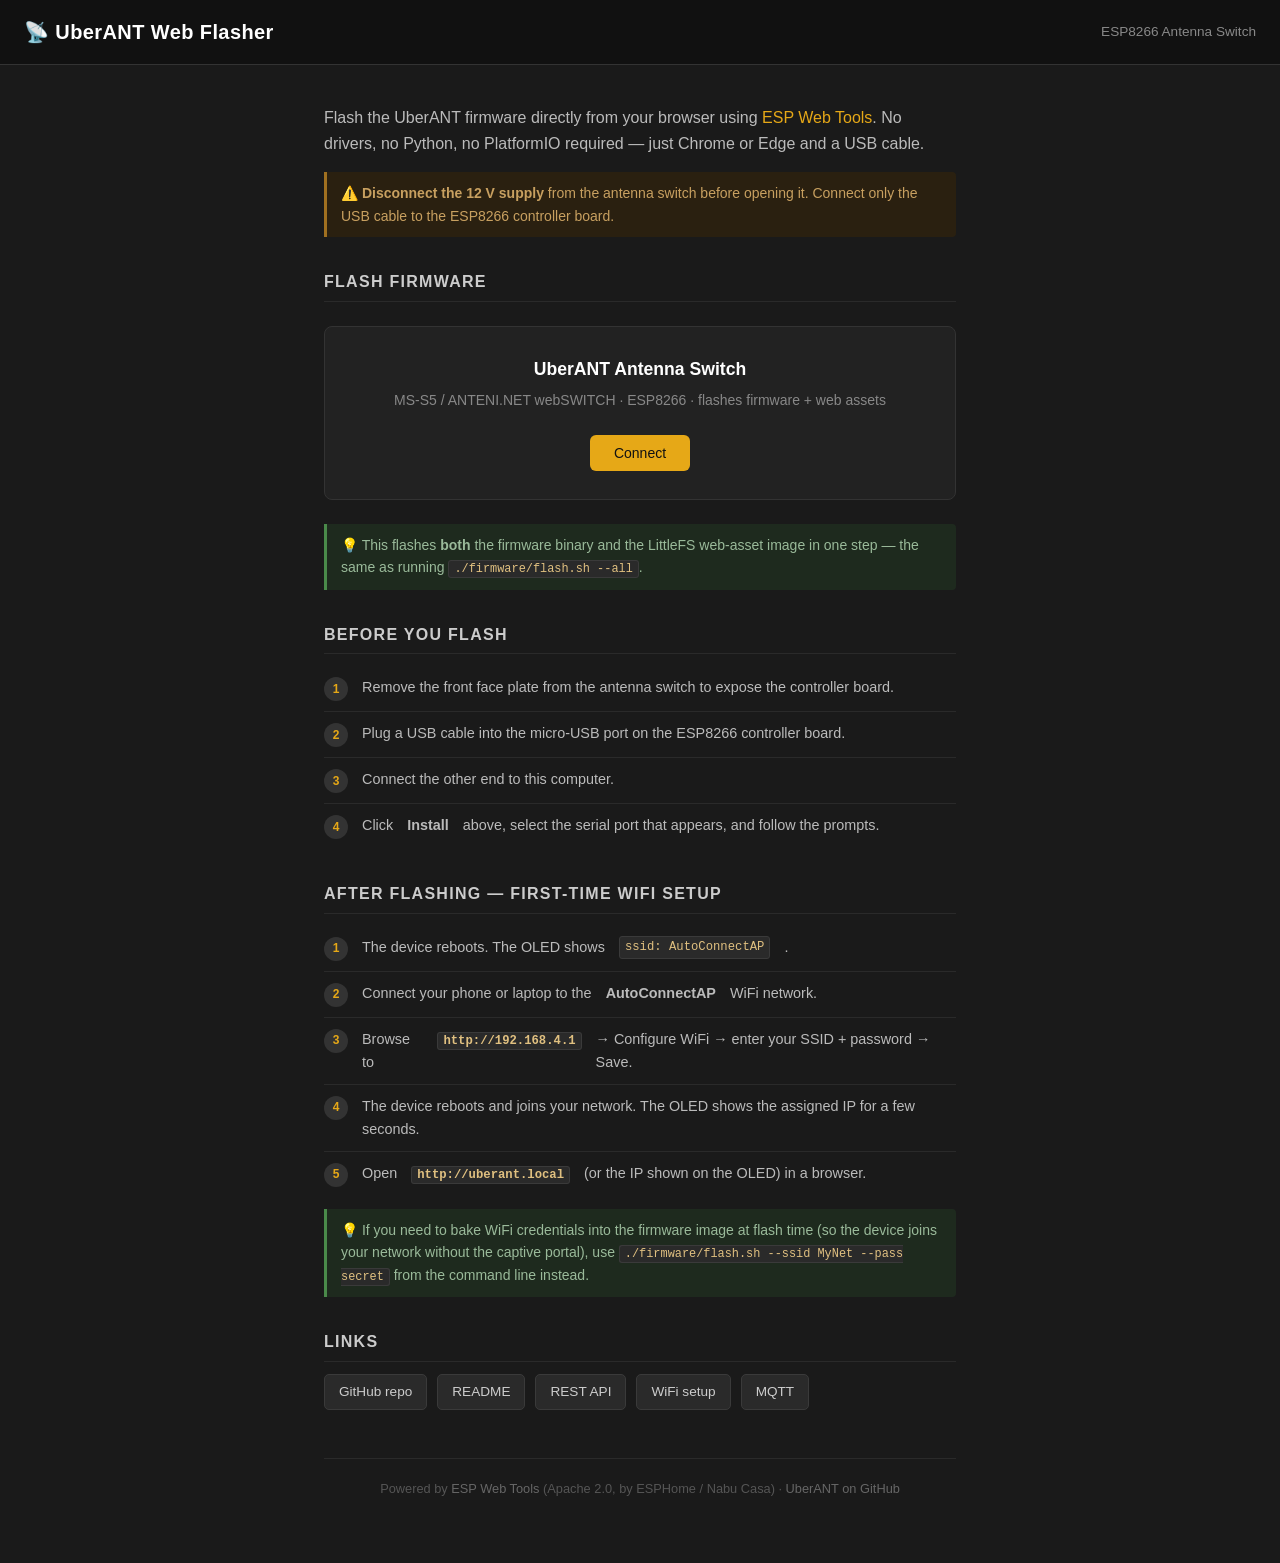
<file: docs/flash/index.html>
<!doctype html>
<html lang="en">
  <head>
    <meta charset="utf-8" />
    <title>UberANT — Web Flasher</title>
    <meta name="viewport" content="width=device-width, initial-scale=1" />
    <meta name="description" content="Flash the UberANT antenna switch firmware directly from your browser — no drivers or software required." />
    <meta name="color-scheme" content="dark" />
    <style>
      *, *::before, *::after { box-sizing: border-box; }

      body {
        margin: 0;
        padding: 0;
        background: #1a1a1a;
        color: #e0e0e0;
        font-family: -apple-system, BlinkMacSystemFont, "Segoe UI", Roboto, Ubuntu, sans-serif;
        line-height: 1.6;
      }

      header {
        background: #111;
        border-bottom: 1px solid #333;
        padding: 16px 24px;
        display: flex;
        align-items: center;
        gap: 12px;
      }
      header h1 {
        margin: 0;
        font-size: 1.25rem;
        font-weight: 600;
        color: #fff;
        letter-spacing: 0.02em;
      }
      header .subtitle {
        font-size: 0.85rem;
        color: #888;
        margin-left: auto;
      }

      .content {
        max-width: 680px;
        margin: 0 auto;
        padding: 32px 24px 64px;
      }

      h2 {
        font-size: 1rem;
        font-weight: 600;
        color: #ccc;
        text-transform: uppercase;
        letter-spacing: 0.08em;
        margin: 2rem 0 0.75rem;
        border-bottom: 1px solid #2a2a2a;
        padding-bottom: 6px;
      }

      p { margin: 0.5rem 0 1rem; color: #bbb; }

      .flash-card {
        background: #222;
        border: 1px solid #333;
        border-radius: 8px;
        padding: 28px 24px;
        margin: 24px 0;
        text-align: center;
      }
      .flash-card .device-name {
        font-size: 1.1rem;
        font-weight: 600;
        color: #fff;
        margin-bottom: 6px;
      }
      .flash-card .device-desc {
        font-size: 0.875rem;
        color: #888;
        margin-bottom: 24px;
      }

      esp-web-install-button {
        --esp-tools-button-color: #e6a817;
        --esp-tools-button-text-color: #111;
        --esp-tools-button-border-radius: 6px;
      }

      .unsupported-msg {
        background: #2a1a1a;
        border: 1px solid #5a2a2a;
        border-radius: 6px;
        padding: 14px 18px;
        color: #e07070;
        font-size: 0.9rem;
        text-align: left;
      }

      .steps {
        counter-reset: step;
        list-style: none;
        padding: 0;
        margin: 0;
      }
      .steps li {
        counter-increment: step;
        display: flex;
        gap: 14px;
        align-items: flex-start;
        padding: 10px 0;
        border-bottom: 1px solid #2a2a2a;
        color: #bbb;
        font-size: 0.9rem;
      }
      .steps li:last-child { border-bottom: none; }
      .steps li::before {
        content: counter(step);
        flex-shrink: 0;
        width: 24px;
        height: 24px;
        background: #333;
        border-radius: 50%;
        display: flex;
        align-items: center;
        justify-content: center;
        font-size: 0.75rem;
        font-weight: 700;
        color: #e6a817;
        margin-top: 1px;
      }

      .note {
        background: #1e2a1e;
        border-left: 3px solid #4a8a4a;
        border-radius: 0 4px 4px 0;
        padding: 10px 14px;
        font-size: 0.875rem;
        color: #9aba9a;
        margin: 12px 0;
      }
      .warn {
        background: #2a2010;
        border-left: 3px solid #a07020;
        border-radius: 0 4px 4px 0;
        padding: 10px 14px;
        font-size: 0.875rem;
        color: #c8a060;
        margin: 12px 0;
      }

      code {
        background: #2a2a2a;
        border: 1px solid #3a3a3a;
        border-radius: 3px;
        padding: 1px 5px;
        font-size: 0.85em;
        color: #e0c080;
        font-family: "SFMono-Regular", Consolas, "Liberation Mono", Menlo, monospace;
      }

      a { color: #e6a817; text-decoration: none; }
      a:hover { text-decoration: underline; }

      .links {
        display: flex;
        flex-wrap: wrap;
        gap: 10px;
        margin-top: 8px;
      }
      .links a {
        background: #2a2a2a;
        border: 1px solid #3a3a3a;
        border-radius: 5px;
        padding: 6px 14px;
        font-size: 0.85rem;
        color: #ccc;
        transition: border-color 0.15s, color 0.15s;
      }
      .links a:hover {
        border-color: #e6a817;
        color: #e6a817;
        text-decoration: none;
      }

      footer {
        margin-top: 48px;
        border-top: 1px solid #2a2a2a;
        padding-top: 20px;
        font-size: 0.8rem;
        color: #555;
        text-align: center;
      }
      footer a { color: #666; }
    </style>
  </head>
  <body>

    <header>
      <h1>📡 UberANT Web Flasher</h1>
      <span class="subtitle">ESP8266 Antenna Switch</span>
    </header>

    <div class="content">

      <p>
        Flash the UberANT firmware directly from your browser using
        <a href="https://esphome.github.io/esp-web-tools/" target="_blank" rel="noopener">ESP Web Tools</a>.
        No drivers, no Python, no PlatformIO required — just Chrome or Edge and a USB cable.
      </p>

      <div class="warn">
        ⚠️ <strong>Disconnect the 12 V supply</strong> from the antenna switch before opening it.
        Connect only the USB cable to the ESP8266 controller board.
      </div>

      <h2>Flash firmware</h2>

      <div class="flash-card">
        <div class="device-name">UberANT Antenna Switch</div>
        <div class="device-desc">MS-S5 / ANTENI.NET webSWITCH · ESP8266 · flashes firmware + web assets</div>

        <esp-web-install-button manifest="manifest.json">
          <span slot="unsupported">
            <div class="unsupported-msg">
              ⚠️ <strong>Web Serial is not available in this browser.</strong><br />
              Please open this page in <strong>Google Chrome</strong> or <strong>Microsoft Edge</strong>
              (desktop, version 89+). Firefox and Safari do not support Web Serial.
            </div>
          </span>
          <span slot="not-allowed">
            <div class="unsupported-msg">
              ⚠️ <strong>Web Serial requires a secure context (HTTPS).</strong><br />
              This page must be served over <code>https://</code> — opening the file directly
              from disk (<code>file://</code>) will not work.
            </div>
          </span>
        </esp-web-install-button>
      </div>

      <div class="note">
        💡 This flashes <strong>both</strong> the firmware binary and the LittleFS web-asset image
        in one step — the same as running <code>./firmware/flash.sh --all</code>.
      </div>

      <h2>Before you flash</h2>

      <ol class="steps">
        <li>Remove the front face plate from the antenna switch to expose the controller board.</li>
        <li>Plug a USB cable into the micro-USB port on the ESP8266 controller board.</li>
        <li>Connect the other end to this computer.</li>
        <li>Click <strong>Install</strong> above, select the serial port that appears, and follow the prompts.</li>
      </ol>

      <h2>After flashing — first-time WiFi setup</h2>

      <ol class="steps">
        <li>The device reboots. The OLED shows <code>ssid: AutoConnectAP</code>.</li>
        <li>Connect your phone or laptop to the <strong>AutoConnectAP</strong> WiFi network.</li>
        <li>Browse to <strong><code>http://192.168.4.1</code></strong> → Configure WiFi → enter your SSID + password → Save.</li>
        <li>The device reboots and joins your network. The OLED shows the assigned IP for a few seconds.</li>
        <li>Open <strong><code>http://uberant.local</code></strong> (or the IP shown on the OLED) in a browser.</li>
      </ol>

      <div class="note">
        💡 If you need to bake WiFi credentials into the firmware image at flash time (so the device
        joins your network without the captive portal), use
        <code>./firmware/flash.sh --ssid MyNet --pass secret</code> from the command line instead.
      </div>

      <h2>Links</h2>

      <div class="links">
        <a href="https://github.com/madpsy/ubersdr_switch" target="_blank" rel="noopener">GitHub repo</a>
        <a href="https://github.com/madpsy/ubersdr_switch/blob/main/README.md" target="_blank" rel="noopener">README</a>
        <a href="https://github.com/madpsy/ubersdr_switch/blob/main/docs/rest-api.md" target="_blank" rel="noopener">REST API</a>
        <a href="https://github.com/madpsy/ubersdr_switch/blob/main/docs/wifi-ap-config.md" target="_blank" rel="noopener">WiFi setup</a>
        <a href="https://github.com/madpsy/ubersdr_switch/blob/main/docs/mqtt.md" target="_blank" rel="noopener">MQTT</a>
      </div>

      <footer>
        Powered by <a href="https://esphome.github.io/esp-web-tools/" target="_blank" rel="noopener">ESP Web Tools</a>
        (Apache 2.0, by ESPHome / Nabu Casa) ·
        <a href="https://github.com/madpsy/ubersdr_switch" target="_blank" rel="noopener">UberANT on GitHub</a>
      </footer>

    </div>

    <script type="module" src="install-button.js"></script>

  </body>
</html>
</file>
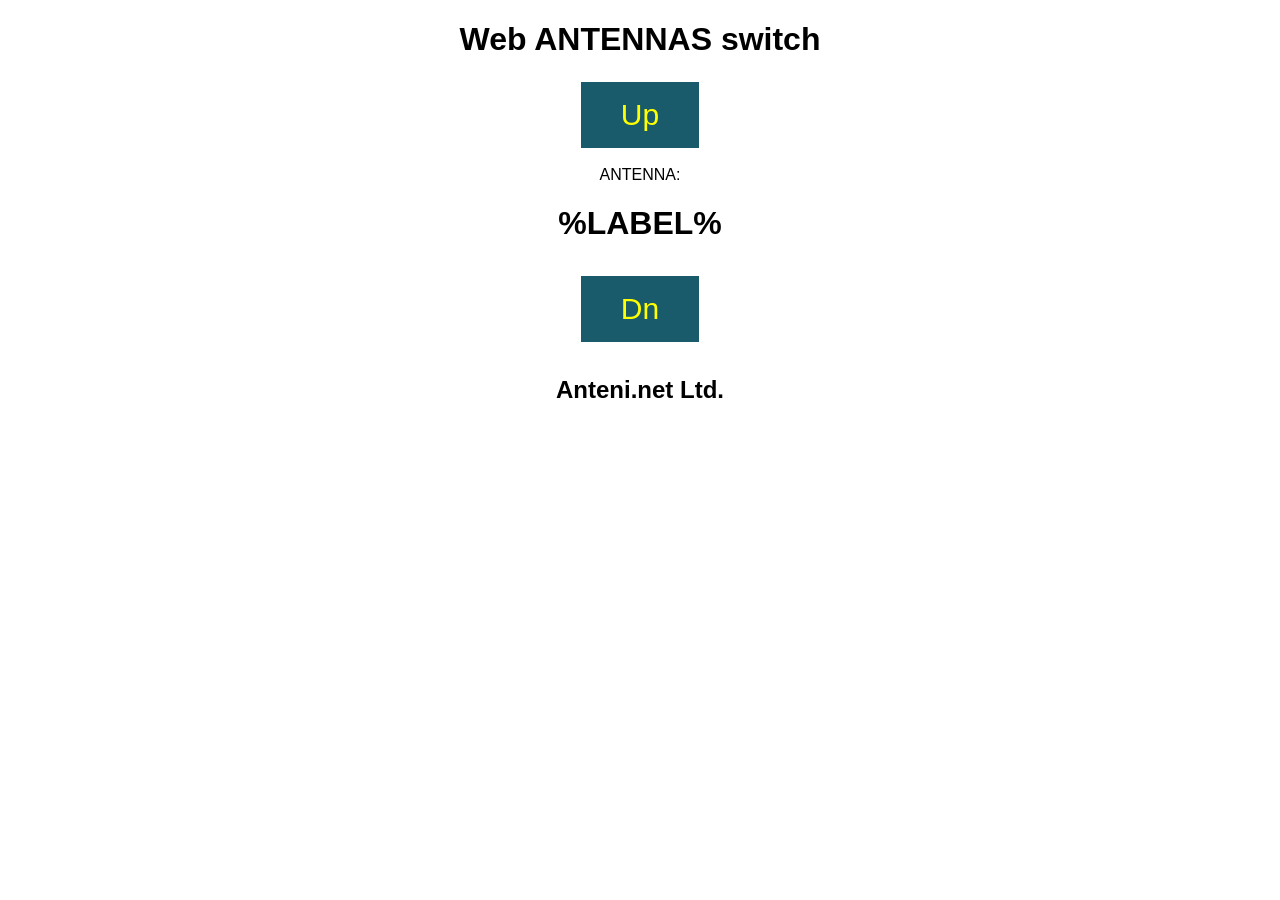
<file: firmware/data/old.html>
<!DOCTYPE html><html>
<head><meta name="viewport" content="width=device-width, initial-scale=1">
<link rel="icon" href="data:,">
<style>html { font-family: Helvetica; display: inline-block; margin: 0px auto; text-align: center;}
.button { background-color: #195B6A; border: none; color: yellow; padding: 16px 40px;
text-decoration: none; font-size: 30px; margin: 2px; cursor: pointer;}
.button2 {background-color: #77878A;}</style></head>
<body><h1>Web ANTENNAS switch</h1>
<p><a href="/5/on"><button class="button">Up</button></a></p>
<p>ANTENNA:</p>
<body><h1>
%LABEL%<p><a href="/4/on"><button class="button">Dn</button></a></p>
<h2>
<p>Anteni.net Ltd.</p>
</body></html>
</file>
